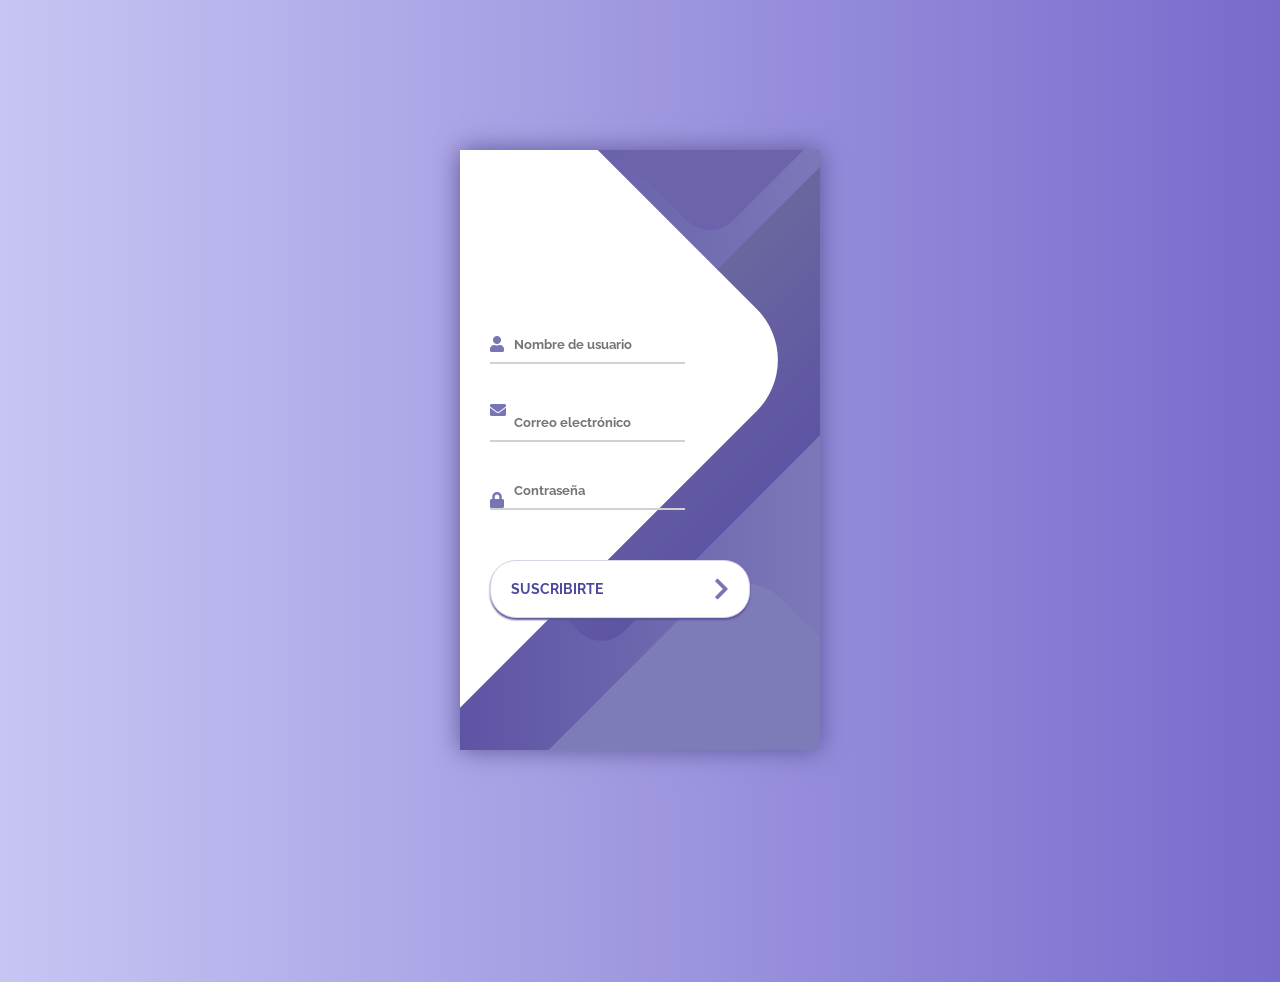
<file: HTML, CSS Y POO CLASE 1/index.html>
<!doctype html>
<html lang="en">

<head>
    <!-- Etiquetas meta requeridas -->
    <meta charset="utf-8">
    <meta name="viewport" content="width=device-width, initial-scale=1">

    <!-- Fuente Awesome CDN -->
    <link rel="stylesheet" href="https://cdnjs.cloudflare.com/ajax/libs/font-awesome/5.14.0/css/all.min.css"
        integrity="sha512-1PKOgIY59xJ8Co8+NE6FZ+LOAZKjy+KY8iq0G4B3CyeY6wYHN3yt9PW0XpSriVlkMXe40PTKnXrLnZ9+fkDaog=="
        crossorigin="anonymous" />

    <!-- CSS -->
    <link rel="stylesheet" href="estilo.css">

    <title>Impresionante formulario de inicio de sesión usando HTML y CSS - Par de codificación</title>
</head>

<body>
    
    <div class="container">
      <div class="screen">
          <div class="screen__content">
              <form class="login">
                  <div class="login__field">
                      <i class="login__icon fas fa-user"></i>
                      <input type="text" class="login__input" placeholder="Nombre de usuario">
                  </div>
                  <div class="login__field">
                    <i class="login__icon fas fa-envelope"></i>
                    <input type="email" class="login__input" placeholder="Correo electrónico">
                </div>
                
                  <div class="login__field">
                      <i class="login__icon fas fa-lock"></i>
                      <input type="password" class="login__input" placeholder="Contraseña">
                  </div>
                  <button class="button login__submit">
                      <span class="button__text">Suscribirte</span>
                      <i class="button__icon fas fa-chevron-right"></i>
                  </button>
              </form>
              
          </div>
          <div class="screen__background">
              <span class="screen__background__shape screen__background__shape4"></span>
              <span class="screen__background__shape screen__background__shape3"></span>
              <span class="screen__background__shape screen__background__shape2"></span>
              <span class="screen__background__shape screen__background__shape1"></span>
          </div>
      </div>
  </div>
</body>

</html>
</file>
<file: HTML, CSS Y POO CLASE 1/estilo.css>
@import url("https://fonts.googleapis.com/css?family=Raleway:400,700");

* {
  box-sizing: border-box;
  margin: 0;
  padding: 0;
  font-family: Raleway, sans-serif;
}

body {
  background: linear-gradient(90deg, #c7c5f4, #776bcc);
}

.container {
  display: flex;
  align-items: center;
  justify-content: center;
  min-height: 100vh;
}

.screen {
  background: linear-gradient(90deg, #5d54a4, #7c78b8);
  position: relative;
  height: 600px;
  width: 360px;
  box-shadow: 0px 0px 24px #5c5696;
}

.screen__content {
  z-index: 1;
  position: relative;
  height: 100%;
}

.screen__background {
  position: absolute;
  top: 0;
  left: 0;
  right: 0;
  bottom: 0;
  z-index: 0;
  -webkit-clip-path: inset(0 0 0 0);
  clip-path: inset(0 0 0 0);
}

.screen__background__shape {
  transform: rotate(45deg);
  position: absolute;
}

.screen__background__shape1 {
  height: 520px;
  width: 520px;
  background: #fff;
  top: -50px;
  right: 120px;
  border-radius: 0 72px 0 0;
}

.screen__background__shape2 {
  height: 220px;
  width: 220px;
  background: #6c63ac;
  top: -172px;
  right: 0;
  border-radius: 32px;
}

.screen__background__shape3 {
  height: 540px;
  width: 190px;
  background: linear-gradient(270deg, #5d54a4, #6a679e);
  top: -24px;
  right: 0;
  border-radius: 32px;
}

.screen__background__shape4 {
  height: 400px;
  width: 200px;
  background: #7e7bb9;
  top: 420px;
  right: 50px;
  border-radius: 60px;
}

.login {
  width: 320px;
  padding: 30px;
  padding-top: 156px;
}

.login__field {
  padding: 20px 0px;
  position: relative;
}

.login__field:nth-child(3) {
  padding-top: 10px;
}

.login__icon.fa-envelope {
  top: 18px;
}

.login__input[type="email"] {
  border-bottom-color: #d1d1d4;
}


.login__icon {
  position: absolute;
  top: 30px;
  color: #7875b5;
}

.login__input {
  border: none;
  border-bottom: 2px solid #d1d1d4;
  background: none;
  padding: 10px;
  padding-left: 24px;
  font-weight: 700;
  width: 75%;
  transition: 0.2s;
}

.login__input:active,
.login__input:focus,
.login__input:hover {
  outline: none;
  border-bottom-color: #6a679e;
}

.login__submit {
  background: #fff;
  font-size: 14px;
  margin-top: 30px;
  padding: 16px 20px;
  border-radius: 26px;
  border: 1px solid #d4d3e8;
  text-transform: uppercase;
  font-weight: 700;
  display: flex;
  align-items: center;
  width: 100%;
  color: #4c489d;
  box-shadow: 0px 2px 2px #5c5696;
  cursor: pointer;
  transition: 0.2s;
}

.login__submit:active,
.login__submit:focus,
.login__submit:hover {
  border-color: #6a679e;
  outline: none;
}

.button__icon {
  font-size: 24px;
  margin-left: auto;
  color: #7875b5;
}

.social-login {
  position: absolute;
  height: 140px;
  width: 160px;
  text-align: center;
  bottom: 0px;
  right: 0px;
  color: #fff;
}

.social-icons {
  display: flex;
  align-items: center;
  justify-content: center;
}

.social-login__icon {
  padding: 20px 10px;
  color: #fff;
  text-decoration: none;
  text-shadow: 0px 0px 8px #7875b5;
}

.social-login__icon:hover {
  transform: scale(1.5);
}
</file>
